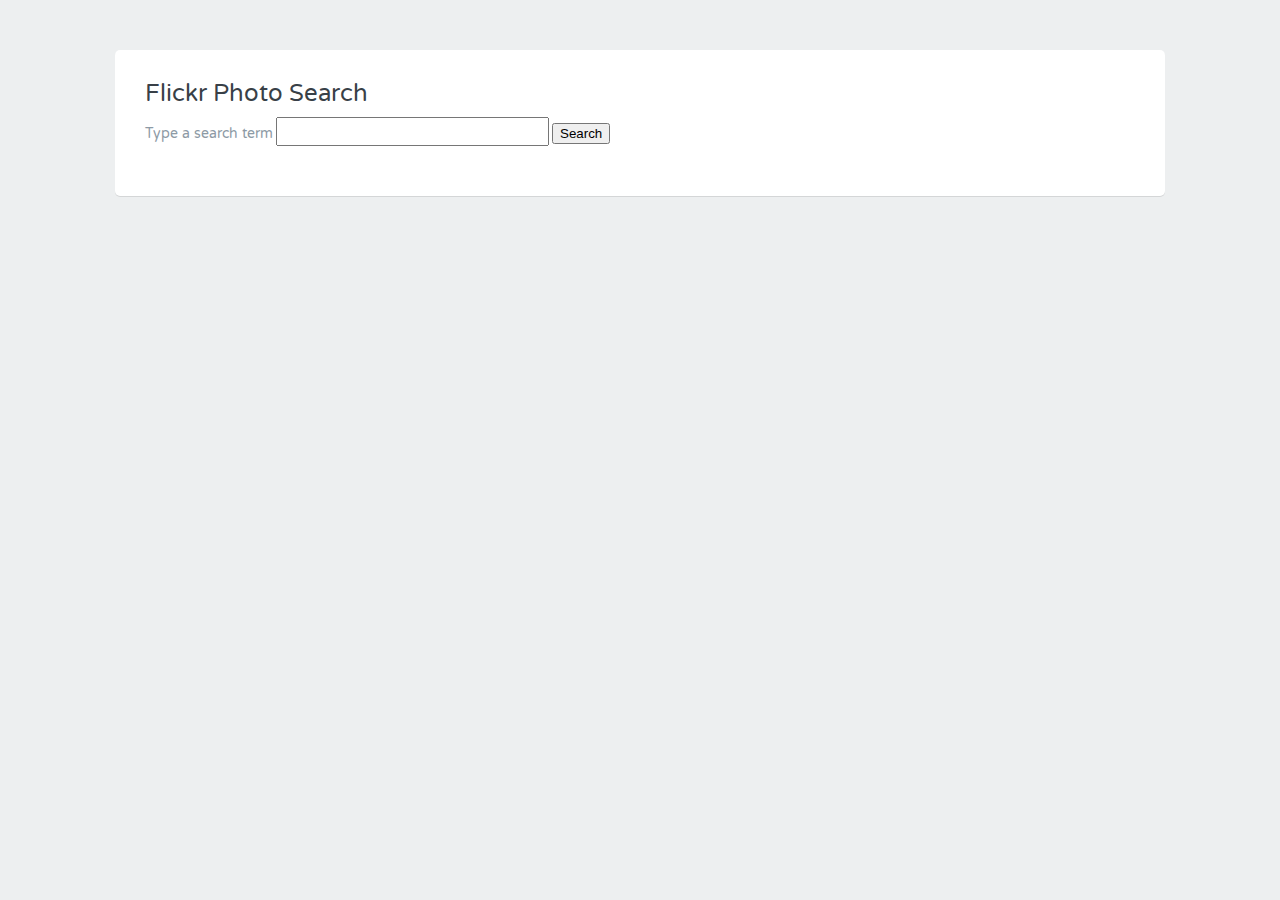
<file: 10. flickr/index.html>
<!DOCTYPE html>
<html>
<head>
  <meta charset="utf-8">
  <title>AJAX Flickr Photo Search</title>
  <link href='http://fonts.googleapis.com/css?family=Varela+Round' rel='stylesheet' type='text/css'>
  <link rel="stylesheet" href="css/main.css">
  <script src="http://code.jquery.com/jquery-1.11.0.min.js"></script>
  <script src="js/app.js"></script>
</head>
<body>
  <div class="grid-container centered">
    <div class="grid-100">
      <div class="contained">
        <div class="grid-100">
          <div class="heading">
            <h1>Flickr Photo Search</h1>
            <form>
              <label for="search">Type a search term</label>
              <input type="search" name="search" id="search">
              <input type="submit" value="Search" id="submit">
            </form>
            
          </div>
        </div>

        <ul id="photos">

        </ul>
      </div>
    </div>
  </div>
</body>
</html>
</file>
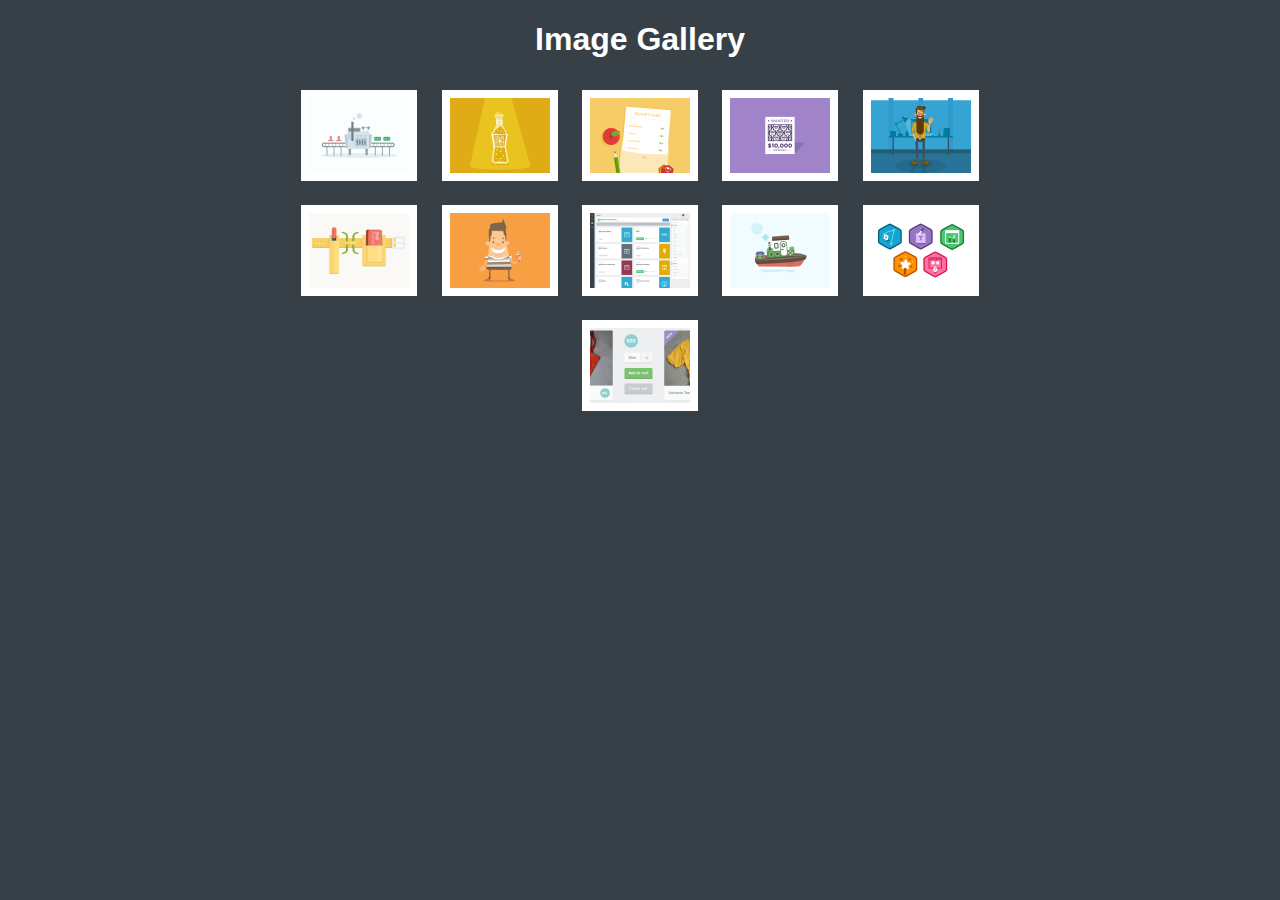
<file: 8. lightbox/index.html>
<!DOCTYPE html>
<html>
<head>
	<link rel="stylesheet" href="css/style.css" type="text/css" media="screen" title="no title" charset="utf-8">
	<title>Image Gallery</title>
</head>
<body>
	<h1>Image Gallery</h1>
	<ul id="imageGallery">
		<li><a href="images/refferal_machine.png"><img src="images/refferal_machine.png" width="100" alt="Refferal Machine By Matthew Spiel"></a></li>
		<li><a href="images/space-juice.png"><img src="images/space-juice.png" width="100" alt="Space Juice by Mat Helme"></a></li>
		<li><a href="images/education.png"><img src="images/education.png" width="100" alt="Education by Chris Michel"></a></li>
		<li><a href="images/copy_mcrepeatsalot.png"><img src="images/copy_mcrepeatsalot.png" width="100" alt="Wanted: Copy McRepeatsalot by Chris Michel"></a></li>
		<li><a href="images/sebastian.png"><img src="images/sebastian.png" width="100" alt="Sebastian by Mat Helme"></a></li>
		<li><a href="images/skill-polish.png"><img src="images/skill-polish.png" width="100" alt="Skill Polish by Chris Michel"></a></li>
		<li><a href="images/chuck.png"><img src="images/chuck.png" width="100" alt="Chuck by Mat Helme"></a></li>
		<li><a href="images/library.png"><img src="images/library.png" width="100" alt="Library by Tyson Rosage"></a></li>
		<li><a href="images/boat.png"><img src="images/boat.png" width="100" alt="Boat by Griffin Moore"></a></li>
		<li><a href="images/illustrator_foundations.png"><img src="images/illustrator_foundations.png" width="100" alt="Illustrator Foundations by Matthew Spiel"></a></li>
		<li><a href="images/treehouse_shop.jpg"><img src="images/treehouse_shop.jpg" width="100" alt="Treehouse Shop by Eric Smith"></a></li>
	</ul>
	<script src="http://code.jquery.com/jquery-1.11.0.min.js" type="text/javascript" charset="utf-8"></script>
	<script src="js/app.js" type="text/javascript" charset="utf-8"></script>
</body>
</html>
</file>
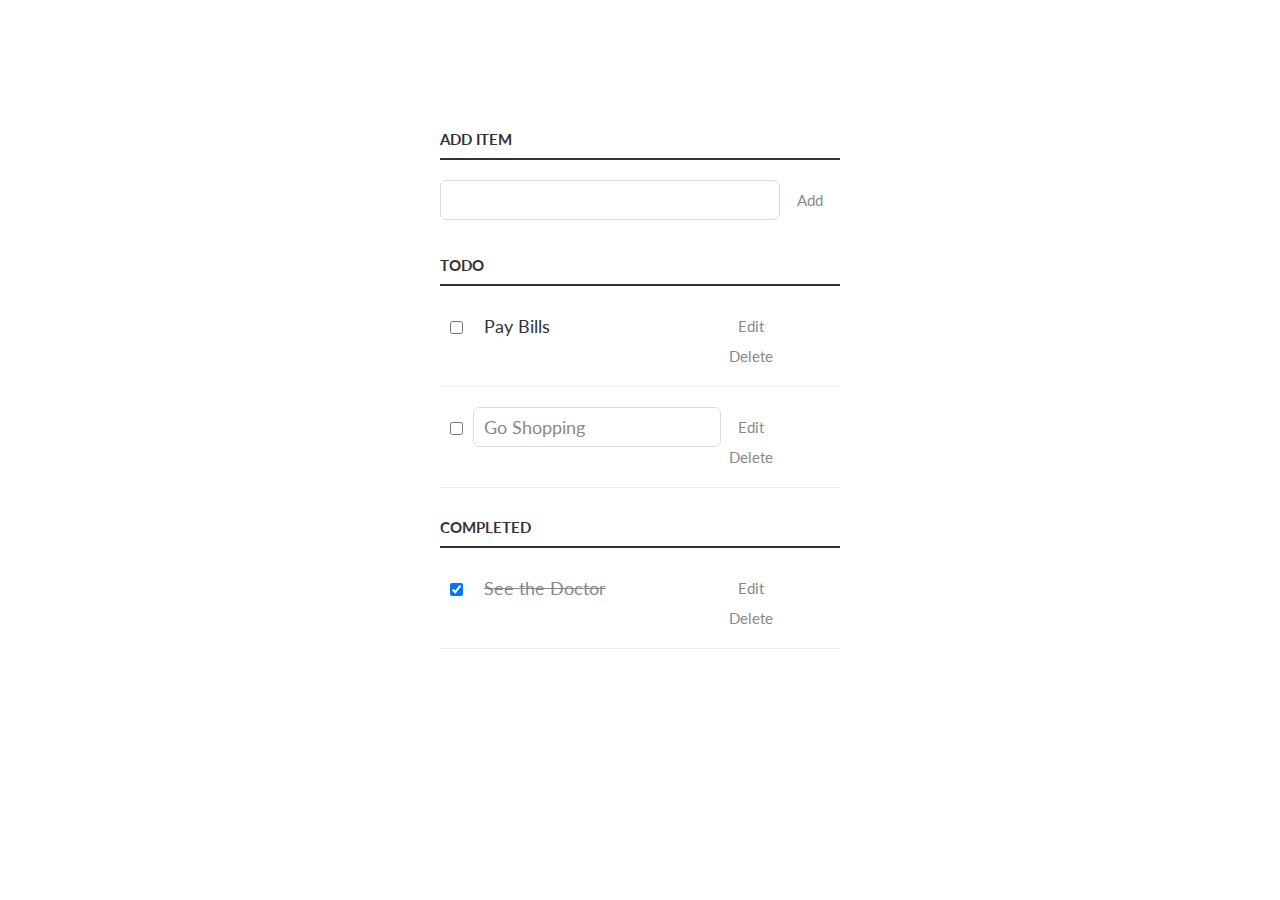
<file: 9. to do list/index.html>
<!DOCTYPE html>
<html>
  <head>
    <title>Todo App</title>
    <link href='http://fonts.googleapis.com/css?family=Lato:300,400,700' rel='stylesheet' type='text/css'>
    <link rel="stylesheet" href="css/style.css" type="text/css" media="screen" charset="utf-8">    
  </head>
  <body>
    <div class="container">
      <p>
        <label for="new-task">Add Item</label><input id="new-task" type="text"><button>Add</button>
      </p>
      
      <h3>Todo</h3>
      <ul id="incomplete-tasks">
        <li><input type="checkbox"><label>Pay Bills</label><input type="text"><button class="edit">Edit</button><button class="delete">Delete</button></li>
        <li class="editMode">
            <input type="checkbox"><label>Go Shopping</label><input type="text" value="Go Shopping">
            <button class="edit">Edit</button><button class="delete">Delete</button>
        </li>
        
      </ul>
      
      <h3>Completed</h3>
      <ul id="completed-tasks">
        <li><input type="checkbox" checked><label>See the Doctor</label><input type="text"><button class="edit">Edit</button><button class="delete">Delete</button></li>
      </ul>
    </div>

    <script type="text/javascript" src="js/app.js"></script>

  </body>
</html>
</file>
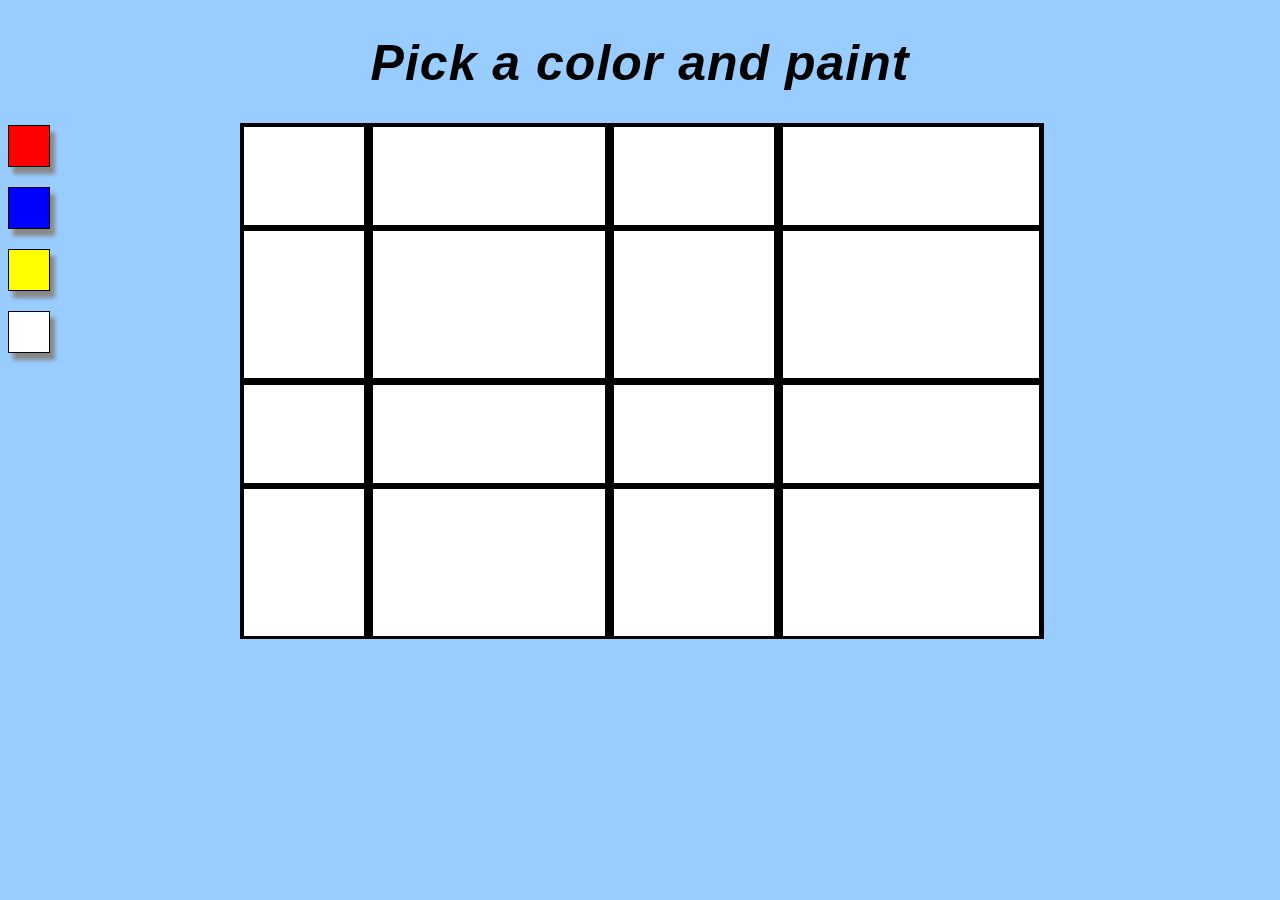
<file: 2.painter/4paint.html>
<!DOCTYPE html>
<html lang="en">
  <head>
      <meta http-equiv="Cache-control" content="no-cache" charset = "utf-8"/>  <!--stavumo / jakwo ce XHTML -->
          <title> a painter | Vasyl Gutnyk </title>
		     <link href="css/4paint.css" rel="stylesheet" type="text/css" />
				  <script type="text/javascript" src="JS/jquery.js"> </script>
				  <script type="text/javascript" src="JS/4paint.js"> </script>
				  <!-- <script type="text/javascript" src="JS/analytics.js"> </script>  -->
   <!--[if IE]>
    <script src="http://html5shiv.googlecode.com/svn/trunk/html5.js"></script>
    <![endif]--> 
</head>
<body>
<div id="mainDiv">
<h1 id = "golh1"> Pick a color and paint  </h1>
<div id="vyb_kol">
<div id="d1"> </div>
<div id="d2"> </div>
<div id="d3"> </div>
<div id="d4"> </div>
 </div>
  <div id="tlo">
    <div id="riadok1">   
       <div id="kyb1"> </div>
       <div id="kyb2"> </div>
       <div id="kyb3"> </div>
       <div id="kyb4"> </div>
	</div>
    <div id="riadok2">   
       <div id="kyb5"> </div>
       <div id="kyb6"> </div>
       <div id="kyb7"> </div>
	   <div id="kyb8"> </div>
    </div>
    <div id="riadok3">   
       <div id="kyb9"> </div>
       <div id="kyb10"> </div>
       <div id="kyb11"> </div>
	   <div id="kyb12"> </div>
    </div>
	<div id="riadok4">   
       <div id="kyb13"> </div>
       <div id="kyb14"> </div>
       <div id="kyb15"> </div>
	   <div id="kyb16"> </div>
    </div>
   </div>
</div>
 
 </body>
</html>
</file>
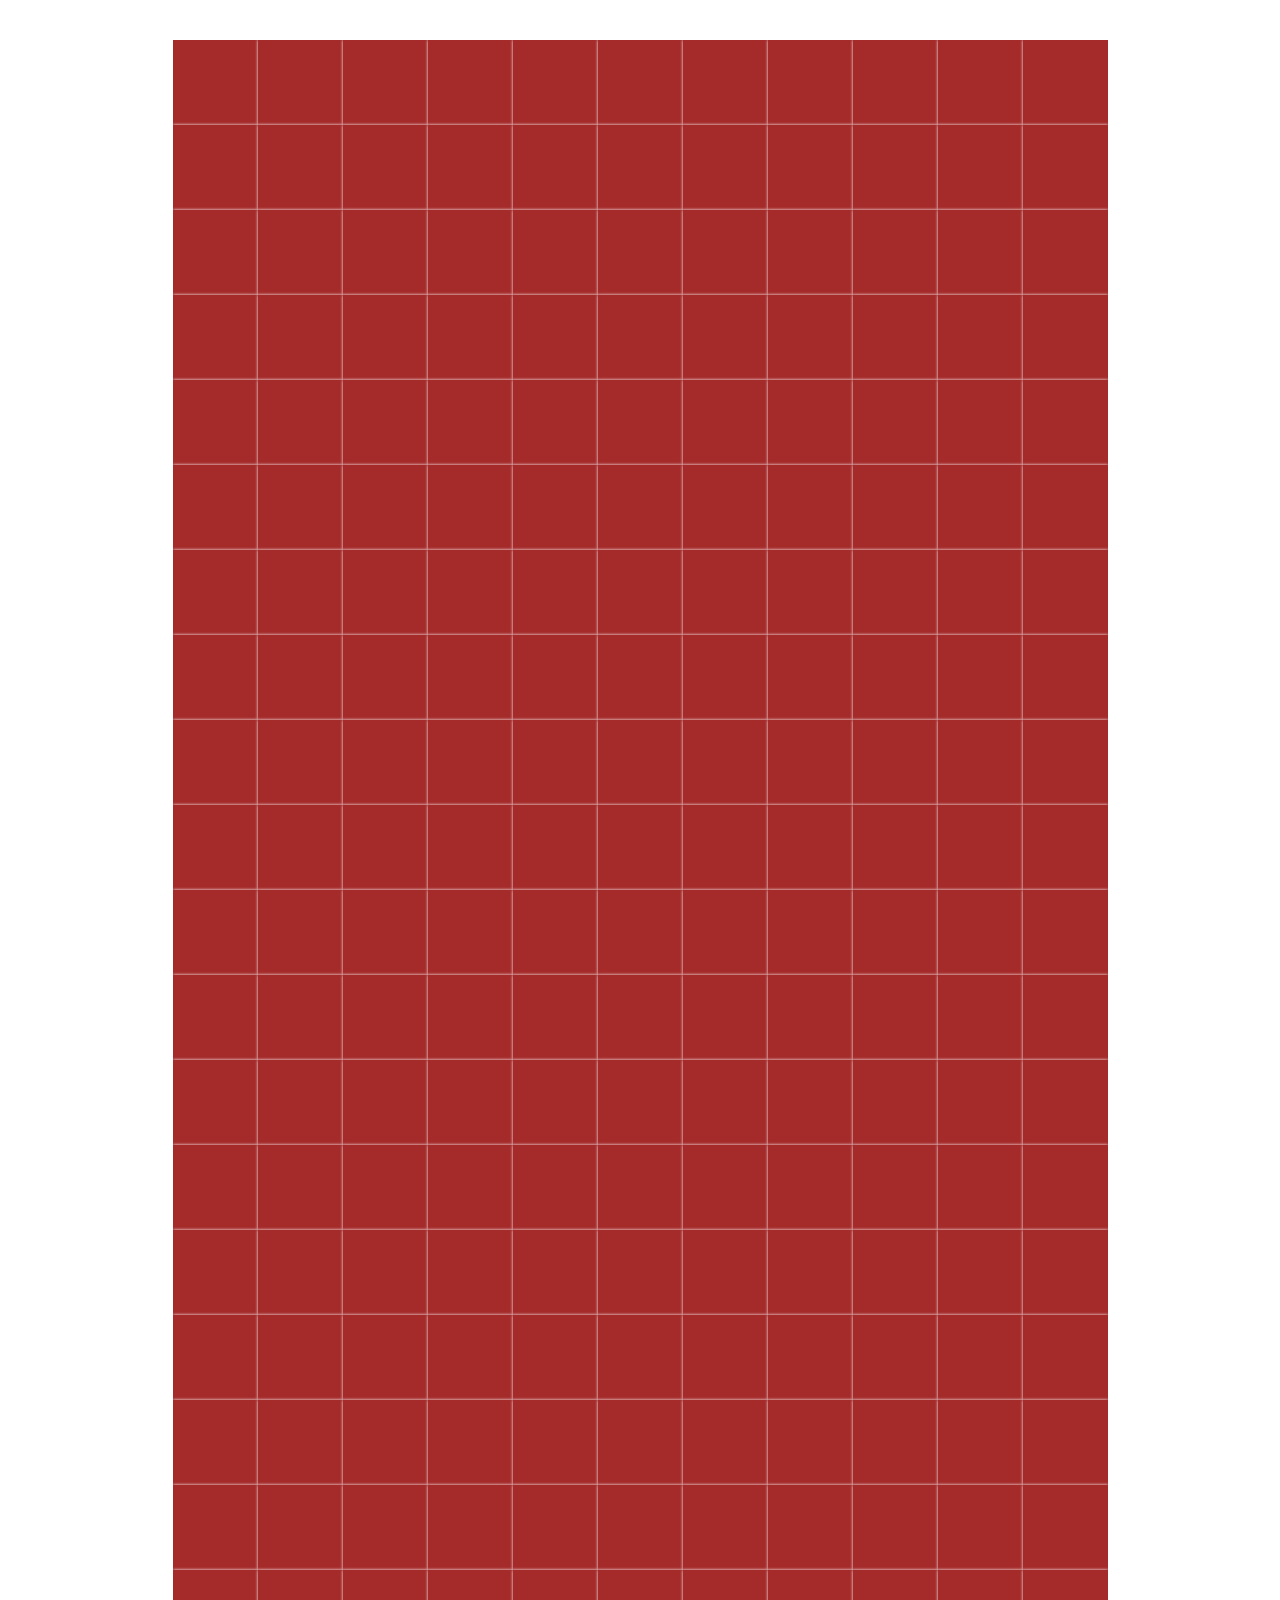
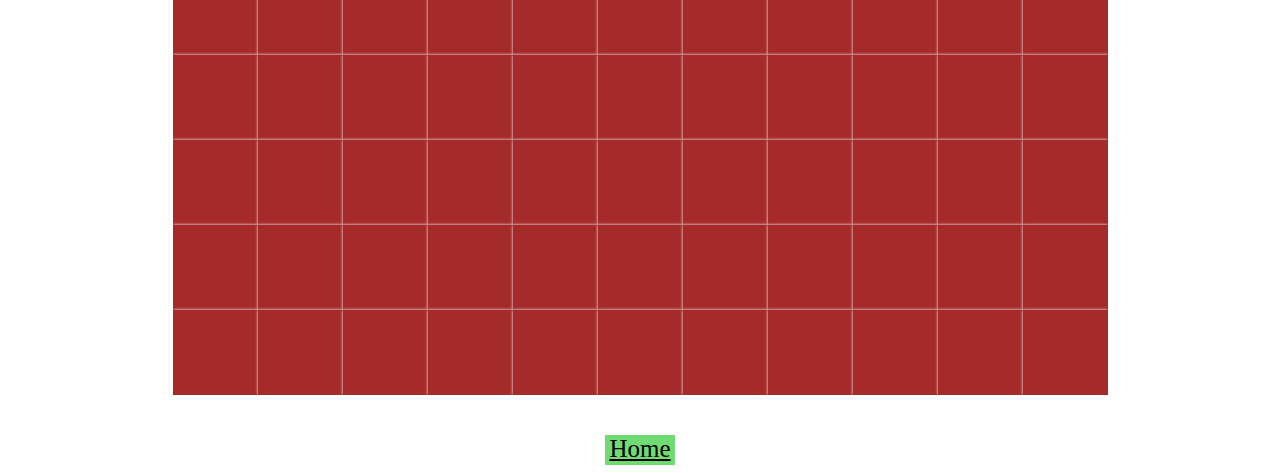
<file: 3.color boxes/7color.html>
<!DOCTYPE html>
<html lang="en">
  <head>
      <meta http-equiv="Cache-control" content="no-cache" charset = "utf-8"/>  <!--stavumo / jakwo ce XHTML -->
          <title> Color boxes | Vasyl Gutnyk </title>
		     <link href="css/7color.css" rel="stylesheet" type="text/css" />
			   <script type="text/javascript" src="JS/jquery.js"> </script>
				  <script type="text/javascript" src="JS/7color.js"> </script>
   <!--[if IE]>
    <script src="http://html5shiv.googlecode.com/svn/trunk/html5.js"></script>
    <![endif]--> 
   </head>

<body>

<div id="main">
      <div class="kyb1" id="kyb"> </div> 
 
</div>

<footer> 
<a id="foot" href="site1.html"> Home </a>  
</footer>
 </body>
</html>
</file>
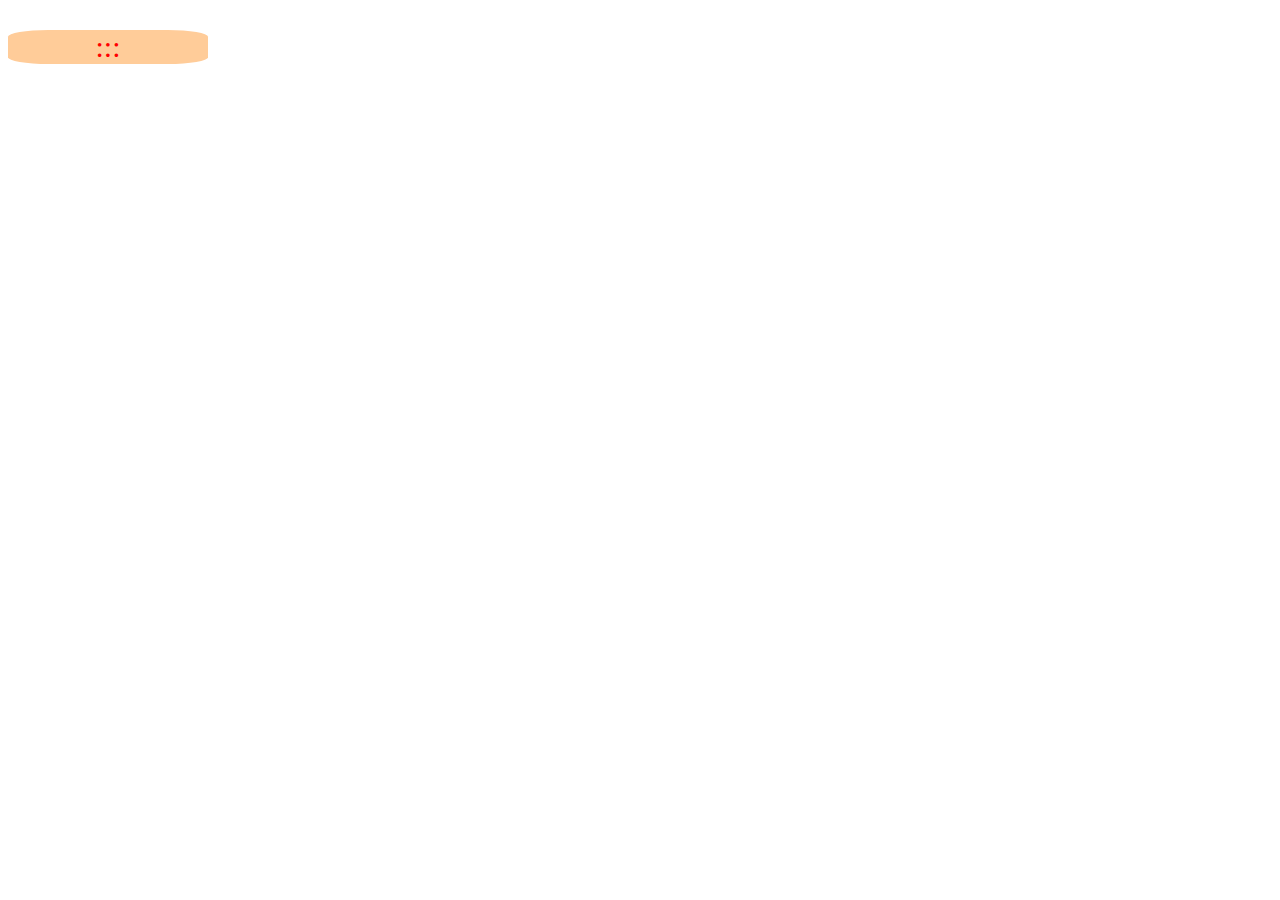
<file: 4.my digital clock/clock.html>
<!DOCTYPE html>
<html lang="en">
  <head>
    <meta http-equiv="content-type" content="text/html; charset=utf-8" />
    <title>testing scripts</title>
	<style type="text/css">
		p {
			color: red;
			font-size: 30px;
			width: 200px;
			background-color: #FFCC99;
			text-align: center;
			border-radius: 20%;
		}
		
	</style>
  </head>
  <body onload="onTime()">
	<p><span id="hour">:</span><span id="min">:</span><span id="sec">:</span></p>
	<script>
	   
	</script>
	<script src="scripts/clockScript.js"> </script>
 </body>
</html>
</file>
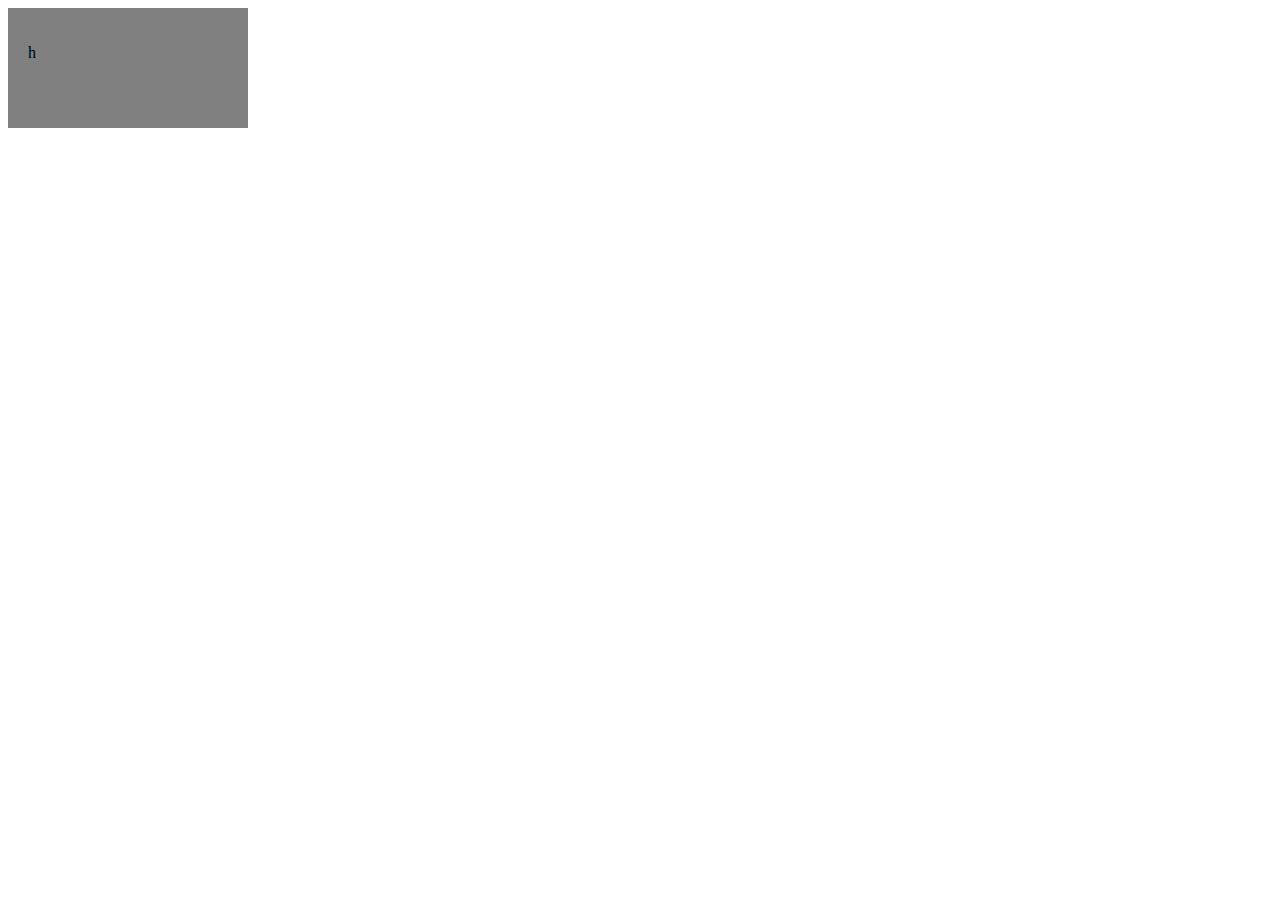
<file: 5.text box writer/text box writer.html>
<!DOCTYPE html>
<html lang="en">
  <head>
    <meta http-equiv="content-type" content="text/html; charset=utf-8" />
    <title>testing scripts</title>
	<style type="text/css">
		div {
			width: 200px;
			height: 80px;
			background: gray;
			padding: 20px;
		}
	</style>
	<script> 
		
	</script>
  </head>
  <body onload="goText()">
	
	<div>
	  <p id="our_text"></p>
	</div>
 
	<script>
		function goText() {
			var x = setInterval(writeLetter,500);
		}
		var text1 = 'hello my friends:)';
		var content = '';
		var k = 0;	
		
		function writeLetter() {
			var ourText = document.getElementById('our_text');
			content+=text1[k];
			ourText.innerHTML=content;
			k = k + 1;
			if(k==text1.length) {
			k=0; content='';
			}
		}	
	</script>
 </body>
</html>
</file>
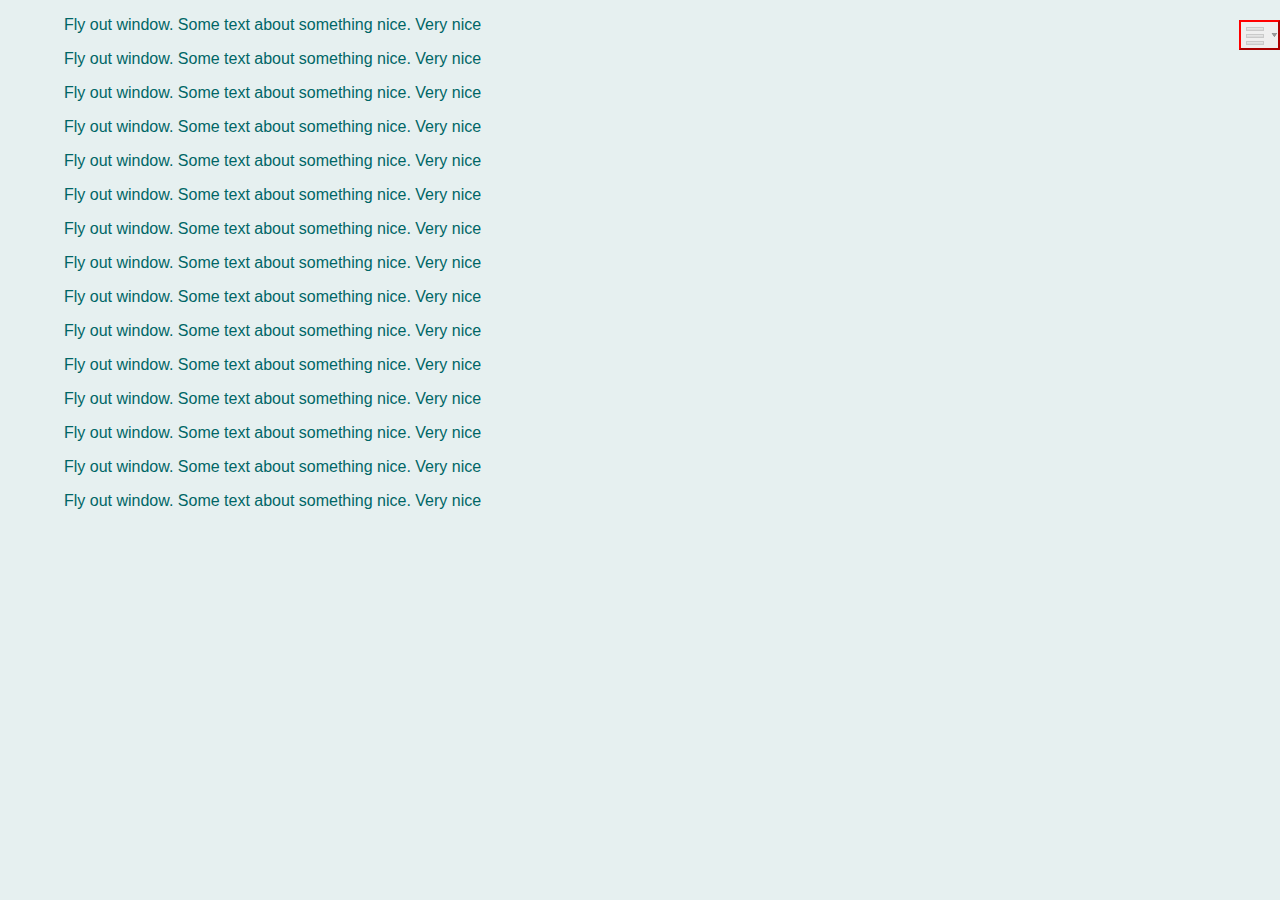
<file: 6.fly out window/fly out window.html>
<!DOCTYPE html>
<html lang="en">
  <head>
    <meta http-equiv="content-type" content="text/html; charset=utf-8" />
    <title>testing scripts</title>
	<style type="text/css">
	body {
 		font-family: "Helvetica", "Arial", serif;
		color: #006666;
		background-color: #E6F0F0;
		margin: 1em 5%;
	}
	
	#asideWindow {
		width: 10px;
		background-color: red;
		padding: 100px;
		padding-right: 0px;
		display: none;
		position: fixed;
		right:0px; 
		top: 50px;
		opacity: 0.5;
		border-top-left-radius: 15%;
		border-bottom-left-radius: 15%;
	}
	
	button {
		padding: 1px;
		position: fixed;
		top: 20px;
		right: 0px;
		display: block;
		border-color: red;
	}
	
	.asideicon_button {
		display: inline-block;
		vertical-align: middle;
		width: 20px;
		height: 20px;
	}
	/*if we want to add another image when we hover we can write ".asideicon_button:hover something"*/
	.asideicon_button.first_icon { 
		background: url(images/sprite.png) no-repeat -129px -96px;
		width: 24px;
		height: 24px;
	}
	
	button:hover {
		background-color: white;
		transition: background 0.3s linear 0s;
	}
	
	.asideicon_button.second_icon {
		background: url(images/sprite.png) no-repeat -376px -180px;
		width: 7px;
		height: 20px;
	}
	</style>
  </head>
  <body>
    <div id="asideWindow" > 
	</div>
	<p>Fly out window. Some text about something nice. Very nice</p>
	<p>Fly out window. Some text about something nice. Very nice</p>
	<p>Fly out window. Some text about something nice. Very nice</p>
	<p>Fly out window. Some text about something nice. Very nice</p>
	<p>Fly out window. Some text about something nice. Very nice</p>
	<p>Fly out window. Some text about something nice. Very nice</p>
	<p>Fly out window. Some text about something nice. Very nice</p>
	<p>Fly out window. Some text about something nice. Very nice</p>
	<p>Fly out window. Some text about something nice. Very nice</p>
	<p>Fly out window. Some text about something nice. Very nice</p>
	<p>Fly out window. Some text about something nice. Very nice</p>
	<p>Fly out window. Some text about something nice. Very nice</p>
	<p>Fly out window. Some text about something nice. Very nice</p>
	<p>Fly out window. Some text about something nice. Very nice</p>
	<p>Fly out window. Some text about something nice. Very nice</p>
	
	<button onclick="showElement()">
		<span class="asideicon_button first_icon"> </span>
		<span class="asideicon_button second_icon"> </span>
	</button>
	<script> 
		var x=0;
		function showElement() {
			if(x==0)
			{document.getElementById("asideWindow").style.display="block";
			x = 1;}
			else {document.getElementById("asideWindow").style.display="none";
			x = 0;}
		}
	</script>
		
	<script type="text/JavaScript" src="scripts/showPic.js"> </script>
 
 </body>
</html>
</file>
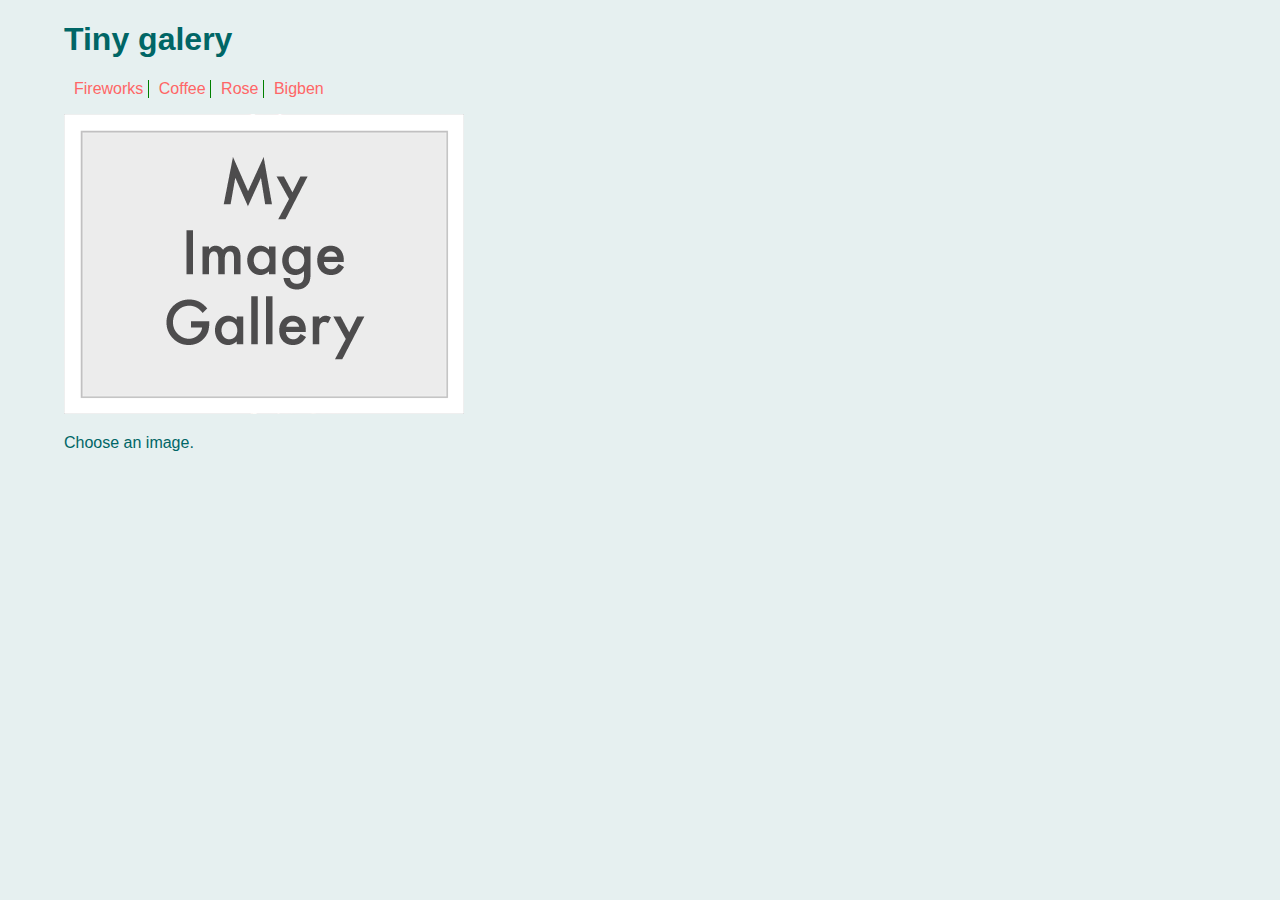
<file: 7.java script image galery/image galery.html>
<!DOCTYPE html>
<html lang="en">
  <head>
    <meta http-equiv="content-type" content="text/html; charset=utf-8" />
    <title>testing scripts</title>
	<style type="text/css">
	body {
 		font-family: "Helvetica", "Arial", serif;
		color: #006666;
		background-color: #E6F0F0;
		margin: 1em 5%;
	}
	
	ul {
		padding: 0;
	}
	
	ul li {
		list-style: none;
		display: inline-block;
		border-left: 1px solid green;
		padding-left: 10px;
	}
	
	ul li:first-child {
		border: none;
	}

	a {
		color: #FF6666;
		text-decoration: none;
	}
	
	a:hover {
		text-decoration: underline;
	}

	</style>
  </head>
  <body>
	<h1>Tiny galery</h1>
    
	<ul>
		<li><a href="images/fireworks.jpg" onclick="showPic(this); return false;" title="beautiful fireworks">Fireworks</a></li> <!--we set return true. to deny default link behavior -->
		<li><a href="images/coffee.jpg" onclick="showPic(this); return false;" title="beautiful coffee">Coffee</a></li>
		<li><a href="images/rose.jpg" onclick="showPic(this); return false;" title="beautiful rose">Rose</a></li>	
		<li><a href="images/bigben.jpg" onclick="showPic(this); return false;" title="beautiful bigben">Bigben</a></li>
	</ul>
	
	<img id="placeholder" src="images/placeholder.gif" alt="my image gallery" /> 
	
	<p id="description">Choose an image.</p> 
	
	<script> 
		
	</script>
	<script type="text/JavaScript" src="scripts/showPic.js"> </script>
 
 </body>
</html>
</file>
<file: 10. flickr/css/main.css>
@charset "UTF-8";
.clear {
  clear: both;
  display: block;
  overflow: hidden;
  visibility: hidden;
  width: 0;
  height: 0;
}

.grid-container:before, .clearfix:before,
.grid-container:after,
.clearfix:after {
  content: ".";
  display: block;
  overflow: hidden;
  visibility: hidden;
  font-size: 0;
  line-height: 0;
  width: 0;
  height: 0;
}

.grid-container:after, .clearfix:after {
  clear: both;
}


.grid-container {
  max-width: 1080px;
  position: relative;
}

.grid-5, .mobile-grid-5, .grid-10, .mobile-grid-10, .grid-15, .mobile-grid-15, .grid-20, .mobile-grid-20, .grid-25, .mobile-grid-25, .grid-30, .mobile-grid-30, .grid-35, .mobile-grid-35, .grid-40, .mobile-grid-40, .grid-45, .mobile-grid-45, .grid-50, .mobile-grid-50, .grid-55, .mobile-grid-55, .grid-60, .mobile-grid-60, .grid-65, .mobile-grid-65, .grid-70, .mobile-grid-70, .grid-75, .mobile-grid-75, .grid-80, .mobile-grid-80, .grid-85, .mobile-grid-85, .grid-90, .mobile-grid-90, .grid-95, .mobile-grid-95, .grid-100, .mobile-grid-100, .grid-33, .mobile-grid-33, .grid-66, .mobile-grid-66 {
  -webkit-box-sizing: border-box;
  -moz-box-sizing: border-box;
  box-sizing: border-box;
  padding-left: 15px;
  padding-right: 15px;
}


.grid-parent {
  padding-left: 0;
  padding-right: 0;
}

body {
  min-width: 320px;
}

@media screen {
  .clear {
    clear: both;
    display: block;
    overflow: hidden;
    visibility: hidden;
    width: 0;
    height: 0;
  }

  .grid-container:before, .clearfix:before,
  .grid-container:after,
  .clearfix:after {
    content: ".";
    display: block;
    overflow: hidden;
    visibility: hidden;
    font-size: 0;
    line-height: 0;
    width: 0;
    height: 0;
  }

  .grid-container:after, .clearfix:after {
    clear: both;
  }


  .grid-container {
    max-width: 1080px;
    position: relative;
  }

  .grid-5, .mobile-grid-5, .grid-10, .mobile-grid-10, .grid-15, .mobile-grid-15, .grid-20, .mobile-grid-20, .grid-25, .mobile-grid-25, .grid-30, .mobile-grid-30, .grid-35, .mobile-grid-35, .grid-40, .mobile-grid-40, .grid-45, .mobile-grid-45, .grid-50, .mobile-grid-50, .grid-55, .mobile-grid-55, .grid-60, .mobile-grid-60, .grid-65, .mobile-grid-65, .grid-70, .mobile-grid-70, .grid-75, .mobile-grid-75, .grid-80, .mobile-grid-80, .grid-85, .mobile-grid-85, .grid-90, .mobile-grid-90, .grid-95, .mobile-grid-95, .grid-100, .mobile-grid-100, .grid-33, .mobile-grid-33, .grid-66, .mobile-grid-66, .tablet-grid-5, .tablet-grid-10, .tablet-grid-15, .tablet-grid-20, .tablet-grid-25, .tablet-grid-30, .tablet-grid-35, .tablet-grid-40, .tablet-grid-45, .tablet-grid-50, .tablet-grid-55, .tablet-grid-60, .tablet-grid-65, .tablet-grid-70, .tablet-grid-75, .tablet-grid-80, .tablet-grid-85, .tablet-grid-90, .tablet-grid-95, .tablet-grid-100, .tablet-grid-33, .tablet-grid-66 {
    -webkit-box-sizing: border-box;
    -moz-box-sizing: border-box;
    box-sizing: border-box;
    padding-left: 15px;
    padding-right: 15px;
  }
  .grid-parent {
    padding-left: 0;
    padding-right: 0;
  }

  body {
    min-width: 320px;
  }
}
@media screen and (min-width: 1080px) {
  .clear {
    clear: both;
    display: block;
    overflow: hidden;
    visibility: hidden;
    width: 0;
    height: 0;
  }

  .grid-container:before, .grid-100:before, .clearfix:before,
  .grid-container:after,
  .grid-100:after,
  .clearfix:after {
    content: ".";
    display: block;
    overflow: hidden;
    visibility: hidden;
    font-size: 0;
    line-height: 0;
    width: 0;
    height: 0;
  }

  .grid-container:after, .grid-100:after, .clearfix:after {
    clear: both;
  }


  .grid-container {
    max-width: 1080px;
    position: relative;
  }

  .grid-5, .mobile-grid-5, .grid-10, .mobile-grid-10, .grid-15, .mobile-grid-15, .grid-20, .mobile-grid-20, .grid-25, .mobile-grid-25, .grid-30, .mobile-grid-30, .grid-35, .mobile-grid-35, .grid-40, .mobile-grid-40, .grid-45, .mobile-grid-45, .grid-50, .mobile-grid-50, .grid-55, .mobile-grid-55, .grid-60, .mobile-grid-60, .grid-65, .mobile-grid-65, .grid-70, .mobile-grid-70, .grid-75, .mobile-grid-75, .grid-80, .mobile-grid-80, .grid-85, .mobile-grid-85, .grid-90, .mobile-grid-90, .grid-95, .mobile-grid-95, .grid-100, .mobile-grid-100, .grid-33, .mobile-grid-33, .grid-66, .mobile-grid-66 {
    -webkit-box-sizing: border-box;
    -moz-box-sizing: border-box;
    box-sizing: border-box;
    padding-left: 15px;
    padding-right: 15px;
  }


  .grid-parent {
    padding-left: 0;
    padding-right: 0;
  }

  .push-5,
  .pull-5, .push-10,
  .pull-10, .push-15,
  .pull-15, .push-20,
  .pull-20, .push-25,
  .pull-25, .push-30,
  .pull-30, .push-35,
  .pull-35, .push-40,
  .pull-40, .push-45,
  .pull-45, .push-50,
  .pull-50, .push-55,
  .pull-55, .push-60,
  .pull-60, .push-65,
  .pull-65, .push-70,
  .pull-70, .push-75,
  .pull-75, .push-80,
  .pull-80, .push-85,
  .pull-85, .push-90,
  .pull-90, .push-95,
  .pull-95, .push-33,
  .pull-33, .push-66,
  .pull-66 {
    position: relative;
  }

  .hide-on-desktop {
    display: none !important;
  }

  .grid-5 {
    float: left;
    width: 5%;
  }

  .prefix-5 {
    margin-left: 5%;
  }

  .suffix-5 {
    margin-right: 5%;
  }

  .push-5 {
    left: 5%;
  }

  .pull-5 {
    left: -5%;
  }

  .grid-10 {
    float: left;
    width: 10%;
  }

  .prefix-10 {
    margin-left: 10%;
  }

  .suffix-10 {
    margin-right: 10%;
  }

  .push-10 {
    left: 10%;
  }

  .pull-10 {
    left: -10%;
  }

  .grid-15 {
    float: left;
    width: 15%;
  }

  .prefix-15 {
    margin-left: 15%;
  }

  .suffix-15 {
    margin-right: 15%;
  }

  .push-15 {
    left: 15%;
  }

  .pull-15 {
    left: -15%;
  }

  .grid-20 {
    float: left;
    width: 20%;
  }

  .prefix-20 {
    margin-left: 20%;
  }

  .suffix-20 {
    margin-right: 20%;
  }

  .push-20 {
    left: 20%;
  }

  .pull-20 {
    left: -20%;
  }

  .grid-25 {
    float: left;
    width: 25%;
  }

  .prefix-25 {
    margin-left: 25%;
  }

  .suffix-25 {
    margin-right: 25%;
  }

  .push-25 {
    left: 25%;
  }

  .pull-25 {
    left: -25%;
  }

  .grid-30 {
    float: left;
    width: 30%;
  }

  .prefix-30 {
    margin-left: 30%;
  }

  .suffix-30 {
    margin-right: 30%;
  }

  .push-30 {
    left: 30%;
  }

  .pull-30 {
    left: -30%;
  }

  .grid-35 {
    float: left;
    width: 35%;
  }

  .prefix-35 {
    margin-left: 35%;
  }

  .suffix-35 {
    margin-right: 35%;
  }

  .push-35 {
    left: 35%;
  }

  .pull-35 {
    left: -35%;
  }

  .grid-40 {
    float: left;
    width: 40%;
  }

  .prefix-40 {
    margin-left: 40%;
  }

  .suffix-40 {
    margin-right: 40%;
  }

  .push-40 {
    left: 40%;
  }

  .pull-40 {
    left: -40%;
  }

  .grid-45 {
    float: left;
    width: 45%;
  }

  .prefix-45 {
    margin-left: 45%;
  }

  .suffix-45 {
    margin-right: 45%;
  }

  .push-45 {
    left: 45%;
  }

  .pull-45 {
    left: -45%;
  }

  .grid-50 {
    float: left;
    width: 50%;
  }

  .prefix-50 {
    margin-left: 50%;
  }

  .suffix-50 {
    margin-right: 50%;
  }

  .push-50 {
    left: 50%;
  }

  .pull-50 {
    left: -50%;
  }

  .grid-55 {
    float: left;
    width: 55%;
  }

  .prefix-55 {
    margin-left: 55%;
  }

  .suffix-55 {
    margin-right: 55%;
  }

  .push-55 {
    left: 55%;
  }

  .pull-55 {
    left: -55%;
  }

  .grid-60 {
    float: left;
    width: 60%;
  }

  .prefix-60 {
    margin-left: 60%;
  }

  .suffix-60 {
    margin-right: 60%;
  }

  .push-60 {
    left: 60%;
  }

  .pull-60 {
    left: -60%;
  }

  .grid-65 {
    float: left;
    width: 65%;
  }

  .prefix-65 {
    margin-left: 65%;
  }

  .suffix-65 {
    margin-right: 65%;
  }

  .push-65 {
    left: 65%;
  }

  .pull-65 {
    left: -65%;
  }

  .grid-70 {
    float: left;
    width: 70%;
  }

  .prefix-70 {
    margin-left: 70%;
  }

  .suffix-70 {
    margin-right: 70%;
  }

  .push-70 {
    left: 70%;
  }

  .pull-70 {
    left: -70%;
  }

  .grid-75 {
    float: left;
    width: 75%;
  }

  .prefix-75 {
    margin-left: 75%;
  }

  .suffix-75 {
    margin-right: 75%;
  }

  .push-75 {
    left: 75%;
  }

  .pull-75 {
    left: -75%;
  }

  .grid-80 {
    float: left;
    width: 80%;
  }

  .prefix-80 {
    margin-left: 80%;
  }

  .suffix-80 {
    margin-right: 80%;
  }

  .push-80 {
    left: 80%;
  }

  .pull-80 {
    left: -80%;
  }

  .grid-85 {
    float: left;
    width: 85%;
  }

  .prefix-85 {
    margin-left: 85%;
  }

  .suffix-85 {
    margin-right: 85%;
  }

  .push-85 {
    left: 85%;
  }

  .pull-85 {
    left: -85%;
  }

  .grid-90 {
    float: left;
    width: 90%;
  }

  .prefix-90 {
    margin-left: 90%;
  }

  .suffix-90 {
    margin-right: 90%;
  }

  .push-90 {
    left: 90%;
  }

  .pull-90 {
    left: -90%;
  }

  .grid-95 {
    float: left;
    width: 95%;
  }

  .prefix-95 {
    margin-left: 95%;
  }

  .suffix-95 {
    margin-right: 95%;
  }

  .push-95 {
    left: 95%;
  }

  .pull-95 {
    left: -95%;
  }

  .grid-33 {
    float: left;
    width: 33.33333%;
  }

  .prefix-33 {
    margin-left: 33.33333%;
  }

  .suffix-33 {
    margin-right: 33.33333%;
  }

  .push-33 {
    left: 33.33333%;
  }

  .pull-33 {
    left: -33.33333%;
  }

  .grid-66 {
    float: left;
    width: 66.66667%;
  }

  .prefix-66 {
    margin-left: 66.66667%;
  }

  .suffix-66 {
    margin-right: 66.66667%;
  }

  .push-66 {
    left: 66.66667%;
  }

  .pull-66 {
    left: -66.66667%;
  }

  .grid-100 {
    clear: both;
    width: 100%;
  }
}
@media screen and (max-width: 400px) {
  @-ms-viewport {
    width: 320px;
}
}
@media screen and (max-width: 680px) {
  .clear {
    clear: both;
    display: block;
    overflow: hidden;
    visibility: hidden;
    width: 0;
    height: 0;
  }

  .grid-container:before, .mobile-grid-100:before, .clearfix:before,
  .grid-container:after,
  .mobile-grid-100:after,
  .clearfix:after {
    content: ".";
    display: block;
    overflow: hidden;
    visibility: hidden;
    font-size: 0;
    line-height: 0;
    width: 0;
    height: 0;
  }

  .grid-container:after, .mobile-grid-100:after, .clearfix:after {
    clear: both;
  }


  .grid-container {
    max-width: 1080px;
    position: relative;
  }

  .grid-5, .mobile-grid-5, .grid-10, .mobile-grid-10, .grid-15, .mobile-grid-15, .grid-20, .mobile-grid-20, .grid-25, .mobile-grid-25, .grid-30, .mobile-grid-30, .grid-35, .mobile-grid-35, .grid-40, .mobile-grid-40, .grid-45, .mobile-grid-45, .grid-50, .mobile-grid-50, .grid-55, .mobile-grid-55, .grid-60, .mobile-grid-60, .grid-65, .mobile-grid-65, .grid-70, .mobile-grid-70, .grid-75, .mobile-grid-75, .grid-80, .mobile-grid-80, .grid-85, .mobile-grid-85, .grid-90, .mobile-grid-90, .grid-95, .mobile-grid-95, .grid-100, .mobile-grid-100, .grid-33, .mobile-grid-33, .grid-66, .mobile-grid-66 {
    -webkit-box-sizing: border-box;
    -moz-box-sizing: border-box;
    box-sizing: border-box;
    padding-left: 15px;
    padding-right: 15px;

  }
 

  .grid-parent {
    padding-left: 0;
    padding-right: 0;
  }

  .mobile-push-5,
  .mobile-pull-5, .mobile-push-10,
  .mobile-pull-10, .mobile-push-15,
  .mobile-pull-15, .mobile-push-20,
  .mobile-pull-20, .mobile-push-25,
  .mobile-pull-25, .mobile-push-30,
  .mobile-pull-30, .mobile-push-35,
  .mobile-pull-35, .mobile-push-40,
  .mobile-pull-40, .mobile-push-45,
  .mobile-pull-45, .mobile-push-50,
  .mobile-pull-50, .mobile-push-55,
  .mobile-pull-55, .mobile-push-60,
  .mobile-pull-60, .mobile-push-65,
  .mobile-pull-65, .mobile-push-70,
  .mobile-pull-70, .mobile-push-75,
  .mobile-pull-75, .mobile-push-80,
  .mobile-pull-80, .mobile-push-85,
  .mobile-pull-85, .mobile-push-90,
  .mobile-pull-90, .mobile-push-95,
  .mobile-pull-95, .mobile-push-33,
  .mobile-pull-33, .mobile-push-66,
  .mobile-pull-66 {
    position: relative;
  }

  .hide-on-mobile {
    display: none !important;
  }

  .mobile-grid-5 {
    float: left;
    width: 5%;
  }

  .mobile-prefix-5 {
    margin-left: 5%;
  }

  .mobile-suffix-5 {
    margin-right: 5%;
  }

  .mobile-push-5 {
    left: 5%;
  }

  .mobile-pull-5 {
    left: -5%;
  }

  .mobile-grid-10 {
    float: left;
    width: 10%;
  }

  .mobile-prefix-10 {
    margin-left: 10%;
  }

  .mobile-suffix-10 {
    margin-right: 10%;
  }

  .mobile-push-10 {
    left: 10%;
  }

  .mobile-pull-10 {
    left: -10%;
  }

  .mobile-grid-15 {
    float: left;
    width: 15%;
  }

  .mobile-prefix-15 {
    margin-left: 15%;
  }

  .mobile-suffix-15 {
    margin-right: 15%;
  }

  .mobile-push-15 {
    left: 15%;
  }

  .mobile-pull-15 {
    left: -15%;
  }

  .mobile-grid-20 {
    float: left;
    width: 20%;
  }

  .mobile-prefix-20 {
    margin-left: 20%;
  }

  .mobile-suffix-20 {
    margin-right: 20%;
  }

  .mobile-push-20 {
    left: 20%;
  }

  .mobile-pull-20 {
    left: -20%;
  }

  .mobile-grid-25 {
    float: left;
    width: 25%;
  }

  .mobile-prefix-25 {
    margin-left: 25%;
  }

  .mobile-suffix-25 {
    margin-right: 25%;
  }

  .mobile-push-25 {
    left: 25%;
  }

  .mobile-pull-25 {
    left: -25%;
  }

  .mobile-grid-30 {
    float: left;
    width: 30%;
  }

  .mobile-prefix-30 {
    margin-left: 30%;
  }

  .mobile-suffix-30 {
    margin-right: 30%;
  }

  .mobile-push-30 {
    left: 30%;
  }

  .mobile-pull-30 {
    left: -30%;
  }

  .mobile-grid-35 {
    float: left;
    width: 35%;
    
  }

  .mobile-prefix-35 {
    margin-left: 35%;
  }

  .mobile-suffix-35 {
    margin-right: 35%;
  }

  .mobile-push-35 {
    left: 35%;
  }

  .mobile-pull-35 {
    left: -35%;
  }

  .mobile-grid-40 {
    float: left;
    width: 40%;
  }

  .mobile-prefix-40 {
    margin-left: 40%;
  }

  .mobile-suffix-40 {
    margin-right: 40%;
  }

  .mobile-push-40 {
    left: 40%;
  }

  .mobile-pull-40 {
    left: -40%;
  }

  .mobile-grid-45 {
    float: left;
    width: 45%;
  }

  .mobile-prefix-45 {
    margin-left: 45%;
  }

  .mobile-suffix-45 {
    margin-right: 45%;
  }

  .mobile-push-45 {
    left: 45%;
  }

  .mobile-pull-45 {
    left: -45%;
  }

  .mobile-grid-50 {
    float: left;
    width: 50%;
  }

  .mobile-prefix-50 {
    margin-left: 50%;
  }

  .mobile-suffix-50 {
    margin-right: 50%;
  }

  .mobile-push-50 {
    left: 50%;
  }

  .mobile-pull-50 {
    left: -50%;
  }

  .mobile-grid-55 {
    float: left;
    width: 55%;
  }

  .mobile-prefix-55 {
    margin-left: 55%;
  }

  .mobile-suffix-55 {
    margin-right: 55%;
  }

  .mobile-push-55 {
    left: 55%;
  }

  .mobile-pull-55 {
    left: -55%;
  }

  .mobile-grid-60 {
    float: left;
    width: 60%;
  }

  .mobile-prefix-60 {
    margin-left: 60%;
  }

  .mobile-suffix-60 {
    margin-right: 60%;
  }

  .mobile-push-60 {
    left: 60%;
  }

  .mobile-pull-60 {
    left: -60%;
  }

  .mobile-grid-65 {
    float: left;
    width: 65%;
  }

  .mobile-prefix-65 {
    margin-left: 65%;
  }

  .mobile-suffix-65 {
    margin-right: 65%;
  }

  .mobile-push-65 {
    left: 65%;
  }

  .mobile-pull-65 {
    left: -65%;
  }

  .mobile-grid-70 {
    float: left;
    width: 70%;
  }

  .mobile-prefix-70 {
    margin-left: 70%;
  }

  .mobile-suffix-70 {
    margin-right: 70%;
  }

  .mobile-push-70 {
    left: 70%;
  }

  .mobile-pull-70 {
    left: -70%;
  }

  .mobile-grid-75 {
    float: left;
    width: 75%;
  }

  .mobile-prefix-75 {
    margin-left: 75%;
  }

  .mobile-suffix-75 {
    margin-right: 75%;
  }

  .mobile-push-75 {
    left: 75%;
  }

  .mobile-pull-75 {
    left: -75%;
  }

  .mobile-grid-80 {
    float: left;
    width: 80%;
  }

  .mobile-prefix-80 {
    margin-left: 80%;
  }

  .mobile-suffix-80 {
    margin-right: 80%;
  }

  .mobile-push-80 {
    left: 80%;
  }

  .mobile-pull-80 {
    left: -80%;
  }

  .mobile-grid-85 {
    float: left;
    width: 85%;
  }

  .mobile-prefix-85 {
    margin-left: 85%;
  }

  .mobile-suffix-85 {
    margin-right: 85%;
  }

  .mobile-push-85 {
    left: 85%;
  }

  .mobile-pull-85 {
    left: -85%;
  }

  .mobile-grid-90 {
    float: left;
    width: 90%;
  }

  .mobile-prefix-90 {
    margin-left: 90%;
  }

  .mobile-suffix-90 {
    margin-right: 90%;
  }

  .mobile-push-90 {
    left: 90%;
  }

  .mobile-pull-90 {
    left: -90%;
  }

  .mobile-grid-95 {
    float: left;
    width: 95%;
  }

  .mobile-prefix-95 {
    margin-left: 95%;
  }

  .mobile-suffix-95 {
    margin-right: 95%;
  }

  .mobile-push-95 {
    left: 95%;
  }

  .mobile-pull-95 {
    left: -95%;
  }

  .mobile-grid-33 {
    float: left;
    width: 33.33333%;
  }

  .mobile-prefix-33 {
    margin-left: 33.33333%;
  }

  .mobile-suffix-33 {
    margin-right: 33.33333%;
  }

  .mobile-push-33 {
    left: 33.33333%;
  }

  .mobile-pull-33 {
    left: -33.33333%;
  }

  .mobile-grid-66 {
    float: left;
    width: 66.66667%;
  }

  .mobile-prefix-66 {
    margin-left: 66.66667%;
  }

  .mobile-suffix-66 {
    margin-right: 66.66667%;
  }

  .mobile-push-66 {
    left: 66.66667%;
  }

  .mobile-pull-66 {
    left: -66.66667%;
  }

  .mobile-grid-100 {
    clear: both;
    width: 100%;
  }
}
@media screen and (min-width: 680px) and (max-width: 1080px) {
  .clear {
    clear: both;
    display: block;
    overflow: hidden;
    visibility: hidden;
    width: 0;
    height: 0;
  }

  .grid-container:before, .tablet-grid-100:before, .clearfix:before,
  .grid-container:after,
  .tablet-grid-100:after,
  .clearfix:after {
    content: ".";
    display: block;
    overflow: hidden;
    visibility: hidden;
    font-size: 0;
    line-height: 0;
    width: 0;
    height: 0;
  }

  .grid-container:after, .tablet-grid-100:after, .clearfix:after {
    clear: both;
  }



  .grid-container {
    max-width: 1080px;
    position: relative;
  }

  .grid-5, .mobile-grid-5, .grid-10, .mobile-grid-10, .grid-15, .mobile-grid-15, .grid-20, .mobile-grid-20, .grid-25, .mobile-grid-25, .grid-30, .mobile-grid-30, .grid-35, .mobile-grid-35, .grid-40, .mobile-grid-40, .grid-45, .mobile-grid-45, .grid-50, .mobile-grid-50, .grid-55, .mobile-grid-55, .grid-60, .mobile-grid-60, .grid-65, .mobile-grid-65, .grid-70, .mobile-grid-70, .grid-75, .mobile-grid-75, .grid-80, .mobile-grid-80, .grid-85, .mobile-grid-85, .grid-90, .mobile-grid-90, .grid-95, .mobile-grid-95, .grid-100, .mobile-grid-100, .grid-33, .mobile-grid-33, .grid-66, .mobile-grid-66 {
    -webkit-box-sizing: border-box;
    -moz-box-sizing: border-box;
    box-sizing: border-box;
    padding-left: 15px;
    padding-right: 15px;
  }


  .grid-parent {
    padding-left: 0;
    padding-right: 0;
  }

  .tablet-push-5,
  .tablet-pull-5, .tablet-push-10,
  .tablet-pull-10, .tablet-push-15,
  .tablet-pull-15, .tablet-push-20,
  .tablet-pull-20, .tablet-push-25,
  .tablet-pull-25, .tablet-push-30,
  .tablet-pull-30, .tablet-push-35,
  .tablet-pull-35, .tablet-push-40,
  .tablet-pull-40, .tablet-push-45,
  .tablet-pull-45, .tablet-push-50,
  .tablet-pull-50, .tablet-push-55,
  .tablet-pull-55, .tablet-push-60,
  .tablet-pull-60, .tablet-push-65,
  .tablet-pull-65, .tablet-push-70,
  .tablet-pull-70, .tablet-push-75,
  .tablet-pull-75, .tablet-push-80,
  .tablet-pull-80, .tablet-push-85,
  .tablet-pull-85, .tablet-push-90,
  .tablet-pull-90, .tablet-push-95,
  .tablet-pull-95, .tablet-push-33,
  .tablet-pull-33, .tablet-push-66,
  .tablet-pull-66 {
    position: relative;
  }

  .hide-on-tablet {
    display: none !important;
  }

  .tablet-grid-5 {
    float: left;
    width: 5%;
  }

  .tablet-prefix-5 {
    margin-left: 5%;
  }

  .tablet-suffix-5 {
    margin-right: 5%;
  }

  .tablet-push-5 {
    left: 5%;
  }

  .tablet-pull-5 {
    left: -5%;
  }

  .tablet-grid-10 {
    float: left;
    width: 10%;
  }

  .tablet-prefix-10 {
    margin-left: 10%;
  }

  .tablet-suffix-10 {
    margin-right: 10%;
  }

  .tablet-push-10 {
    left: 10%;
  }

  .tablet-pull-10 {
    left: -10%;
  }

  .tablet-grid-15 {
    float: left;
    width: 15%;
  }

  .tablet-prefix-15 {
    margin-left: 15%;
  }

  .tablet-suffix-15 {
    margin-right: 15%;
  }

  .tablet-push-15 {
    left: 15%;
  }

  .tablet-pull-15 {
    left: -15%;
  }

  .tablet-grid-20 {
    float: left;
    width: 20%;
  }

  .tablet-prefix-20 {
    margin-left: 20%;
  }

  .tablet-suffix-20 {
    margin-right: 20%;
  }

  .tablet-push-20 {
    left: 20%;
  }

  .tablet-pull-20 {
    left: -20%;
  }

  .tablet-grid-25 {
    float: left;
    width: 25%;
  }

  .tablet-prefix-25 {
    margin-left: 25%;
  }

  .tablet-suffix-25 {
    margin-right: 25%;
  }

  .tablet-push-25 {
    left: 25%;
  }

  .tablet-pull-25 {
    left: -25%;
  }

  .tablet-grid-30 {
    float: left;
    width: 30%;
  }

  .tablet-prefix-30 {
    margin-left: 30%;
  }

  .tablet-suffix-30 {
    margin-right: 30%;
  }

  .tablet-push-30 {
    left: 30%;
  }

  .tablet-pull-30 {
    left: -30%;
  }

  .tablet-grid-35 {
    float: left;
    width: 35%;
    
  }

  .tablet-prefix-35 {
    margin-left: 35%;
  }

  .tablet-suffix-35 {
    margin-right: 35%;
  }

  .tablet-push-35 {
    left: 35%;
  }

  .tablet-pull-35 {
    left: -35%;
  }

  .tablet-grid-40 {
    float: left;
    width: 40%;
  }

  .tablet-prefix-40 {
    margin-left: 40%;
  }

  .tablet-suffix-40 {
    margin-right: 40%;
  }

  .tablet-push-40 {
    left: 40%;
  }

  .tablet-pull-40 {
    left: -40%;
  }

  .tablet-grid-45 {
    float: left;
    width: 45%;
  }

  .tablet-prefix-45 {
    margin-left: 45%;
  }

  .tablet-suffix-45 {
    margin-right: 45%;
  }

  .tablet-push-45 {
    left: 45%;
  }

  .tablet-pull-45 {
    left: -45%;
  }

  .tablet-grid-50 {
    float: left;
    width: 50%;
  }

  .tablet-prefix-50 {
    margin-left: 50%;
  }

  .tablet-suffix-50 {
    margin-right: 50%;
  }

  .tablet-push-50 {
    left: 50%;
  }

  .tablet-pull-50 {
    left: -50%;
  }

  .tablet-grid-55 {
    float: left;
    width: 55%;
  }

  .tablet-prefix-55 {
    margin-left: 55%;
  }

  .tablet-suffix-55 {
    margin-right: 55%;
  }

  .tablet-push-55 {
    left: 55%;
  }

  .tablet-pull-55 {
    left: -55%;
  }

  .tablet-grid-60 {
    float: left;
    width: 60%;
  }

  .tablet-prefix-60 {
    margin-left: 60%;
  }

  .tablet-suffix-60 {
    margin-right: 60%;
  }

  .tablet-push-60 {
    left: 60%;
  }

  .tablet-pull-60 {
    left: -60%;
  }

  .tablet-grid-65 {
    float: left;
    width: 65%;
  }

  .tablet-prefix-65 {
    margin-left: 65%;
  }

  .tablet-suffix-65 {
    margin-right: 65%;
  }

  .tablet-push-65 {
    left: 65%;
  }

  .tablet-pull-65 {
    left: -65%;
  }

  .tablet-grid-70 {
    float: left;
    width: 70%;
  }

  .tablet-prefix-70 {
    margin-left: 70%;
  }

  .tablet-suffix-70 {
    margin-right: 70%;
  }

  .tablet-push-70 {
    left: 70%;
  }

  .tablet-pull-70 {
    left: -70%;
  }

  .tablet-grid-75 {
    float: left;
    width: 75%;
  }

  .tablet-prefix-75 {
    margin-left: 75%;
  }

  .tablet-suffix-75 {
    margin-right: 75%;
  }

  .tablet-push-75 {
    left: 75%;
  }

  .tablet-pull-75 {
    left: -75%;
  }

  .tablet-grid-80 {
    float: left;
    width: 80%;
  }

  .tablet-prefix-80 {
    margin-left: 80%;
  }

  .tablet-suffix-80 {
    margin-right: 80%;
  }

  .tablet-push-80 {
    left: 80%;
  }

  .tablet-pull-80 {
    left: -80%;
  }

  .tablet-grid-85 {
    float: left;
    width: 85%;
  }

  .tablet-prefix-85 {
    margin-left: 85%;
  }

  .tablet-suffix-85 {
    margin-right: 85%;
  }

  .tablet-push-85 {
    left: 85%;
  }

  .tablet-pull-85 {
    left: -85%;
  }

  .tablet-grid-90 {
    float: left;
    width: 90%;
  }

  .tablet-prefix-90 {
    margin-left: 90%;
  }

  .tablet-suffix-90 {
    margin-right: 90%;
  }

  .tablet-push-90 {
    left: 90%;
  }

  .tablet-pull-90 {
    left: -90%;
  }

  .tablet-grid-95 {
    float: left;
    width: 95%;
  }

  .tablet-prefix-95 {
    margin-left: 95%;
  }

  .tablet-suffix-95 {
    margin-right: 95%;
  }

  .tablet-push-95 {
    left: 95%;
  }

  .tablet-pull-95 {
    left: -95%;
  }

  .tablet-grid-33 {
    float: left;
    width: 33.33333%;
  }

  .tablet-prefix-33 {
    margin-left: 33.33333%;
  }

  .tablet-suffix-33 {
    margin-right: 33.33333%;
  }

  .tablet-push-33 {
    left: 33.33333%;
  }

  .tablet-pull-33 {
    left: -33.33333%;
  }

  .tablet-grid-66 {
    float: left;
    width: 66.66667%;
  }

  .tablet-prefix-66 {
    margin-left: 66.66667%;
  }

  .tablet-suffix-66 {
    margin-right: 66.66667%;
  }

  .tablet-push-66 {
    left: 66.66667%;
  }

  .tablet-pull-66 {
    left: -66.66667%;
  }

  .tablet-grid-100 {
    clear: both;
    width: 100%;
  }
}
.clear {
  clear: both;
  display: block;
  overflow: hidden;
  visibility: hidden;
  width: 0;
  height: 0;
}

.grid-container:before, .clearfix:before,
.grid-container:after,
.clearfix:after {
  content: ".";
  display: block;
  overflow: hidden;
  visibility: hidden;
  font-size: 0;
  line-height: 0;
  width: 0;
  height: 0;
}

.grid-container:after, .clearfix:after {
  clear: both;
}


.grid-container {
  max-width: 1080px;
  position: relative;
}

.grid-5, .mobile-grid-5, .grid-10, .mobile-grid-10, .grid-15, .mobile-grid-15, .grid-20, .mobile-grid-20, .grid-25, .mobile-grid-25, .grid-30, .mobile-grid-30, .grid-35, .mobile-grid-35, .grid-40, .mobile-grid-40, .grid-45, .mobile-grid-45, .grid-50, .mobile-grid-50, .grid-55, .mobile-grid-55, .grid-60, .mobile-grid-60, .grid-65, .mobile-grid-65, .grid-70, .mobile-grid-70, .grid-75, .mobile-grid-75, .grid-80, .mobile-grid-80, .grid-85, .mobile-grid-85, .grid-90, .mobile-grid-90, .grid-95, .mobile-grid-95, .grid-100, .mobile-grid-100, .grid-33, .mobile-grid-33, .grid-66, .mobile-grid-66 {
  -webkit-box-sizing: border-box;
  -moz-box-sizing: border-box;
  box-sizing: border-box;
  padding-left: 15px;
  padding-right: 15px;
}


.grid-parent {
  padding-left: 0;
  padding-right: 0;
}

html, body, div, span, applet, object, iframe,
h1, h2, h3, h4, h5, h6, p, blockquote, pre,
a, abbr, acronym, address, big, cite, code,
del, dfn, em, img, ins, kbd, q, s, samp,
small, strike, strong, sub, sup, tt, var,
b, u, i, center,
dl, dt, dd, ol, ul, li,
fieldset, form, label, legend,
table, caption, tbody, tfoot, thead, tr, th, td,
article, aside, canvas, details, embed,
figure, figcaption, footer, header, hgroup,
menu, nav, output, ruby, section, summary,
time, mark, audio, video {
  margin: 0;
  padding: 0;
  border: 0;
  font: inherit;
  font-size: 100%;
  vertical-align: baseline;
}

html {
  line-height: 1;
}

ol, ul {
  list-style: none;
}

table {
  border-collapse: collapse;
  border-spacing: 0;
}

caption, th, td {
  text-align: left;
  font-weight: normal;
  vertical-align: middle;
}

q, blockquote {
  quotes: none;
}
q:before, q:after, blockquote:before, blockquote:after {
  content: "";
  content: none;
}

a img {
  border: none;
}

article, aside, details, figcaption, figure, footer, header, hgroup, menu, nav, section, summary {
  display: block;
}

body {
  background: #edeff0;
  padding: 50px 0 0;
  font-family: "Varela Round", "Helvetica Neue", Helvetica, Arial, sans-serif;
  font-size: 62.5%;
}

.centered {
  margin: 0 auto;
}

.contained {
  background: white;
  padding: 30px 15px;
  margin-bottom: 30px;
  position: relative;
  overflow: hidden;
  -webkit-border-radius: 5px;
  -moz-border-radius: 5px;
  -ms-border-radius: 5px;
  -o-border-radius: 5px;
  border-radius: 5px;
  -webkit-box-shadow: 0 1px 0 0 rgba(0, 0, 0, 0.1);
  -moz-box-shadow: 0 1px 0 0 rgba(0, 0, 0, 0.1);
  box-shadow: 0 1px 0 0 rgba(0, 0, 0, 0.1);
}

.heading {
  margin-bottom: 20px;
}

h1,
h2 {
  font-size: 2.4em;
  font-weight: 500;
  margin-bottom: 8px;
  color: #384047;
  line-height: 1.2;
}

h2 {
  font-size: 1.8em;
}
aside h2 {
  margin-bottom: 15px;
}

p, label {
  color: #8d9aa5;
  font-size: 1.4em;
  margin-bottom: 15px;
  line-height: 1.4;
}

a {
  color: #3f8abf;
  line-height: 1.4;
  text-decoration: none;
}
a:hover {
  text-decoration: underline;
}

ul li {
  margin: 15px 0 0;
  font-size: 1.6em;
  color: #8d9aa5;
  position: relative;
}

ul.rooms {
  margin-bottom: 30px;
}

ul.rooms li {
  font-size: 1em;
  display: inline-block;
  width: 10%;
  padding: 3px 2px 2px;
  border-radius: 2px;
  margin: 0 3px 3px 3px;
  color: white;
    text-align: center;
}

ul.rooms li.empty {
  background-color: #5fcf80;
}
ul.rooms li.full {
  background-color: #ed5a5a;
}

ul.bulleted {
  margin-bottom: 20px;
}

ul.bulleted li {
  padding-left: 40px;
}
ul.bulleted li:before {
  position: absolute;
  top: 0;
  left: 0;
  color: white;
  font-size: .5em;
  padding: 3px 2px 2px;
  border-radius: 2px;
  text-align:center;
  width: 25px;
}

ul.bulleted .in {
  color: #5A6772;
}
ul.bulleted .in:before {
  content: "IN";
  background-color: #5fcf80;
}
ul.bulleted .out {
  color: #A7B4BF;
}
ul.bulleted .out:before {
  content: "OUT";
  background-color: #ed5a5a;
}
ul.filter-select {
  display: table;
  table-layout: fixed;
  width: 100%;
  background: #edeff0;
  overflow: hidden;
  -webkit-border-radius: 5px;
  -moz-border-radius: 5px;
  -ms-border-radius: 5px;
  -o-border-radius: 5px;
  border-radius: 5px;
}
ul.filter-select li {
  margin: 0;
  padding: 0;
  text-align: center;
  display: table-cell;
}
ul.filter-select li:before {
  display: none;
}
ul.filter-select button {
  width: 100%;
  text-align: center;
  background: none;
  border: none;
  outline: none;
  padding: 15px;
  margin: 0;
  font-family: "Varela Round", "Helvetica Neue", Helvetica, Arial, sans-serif;
  font-size: 14px;
  font-weight: 500;
  cursor: pointer;
  position: relative;
  -webkit-transition: 0.3s;
  -moz-transition: 0.3s;
  -o-transition: 0.3s;
  transition: 0.3s;
}
ul.filter-select button:hover:after, ul.filter-select button.selected:after, li:last-child ul.filter-select button:after {
  filter: progid:DXImageTransform.Microsoft.Alpha(Opacity=0);
  opacity: 0;
}
ul.filter-select button:hover {
  background: #dfe3e4;
}
ul.filter-select button.selected {
  background: #d1d6d9;
}
ul.filter-select button:after {
  content: "";
  display: block;
  position: absolute;
  right: -1px;
  top: 15px;
  bottom: 15px;
  width: 1px;
  background: #d1d6d9;
}

#photos li {
  margin: 30px 0 0;
  vertical-align: middle;
}
#photos li:before {
  display: none;
}
#photos .image {
  display: block;
  min-height: 240px;
  background: #edeff0;
  text-align: center;
  height: 260px;
  -webkit-border-radius: 5px;
  -moz-border-radius: 5px;
  -ms-border-radius: 5px;
  -o-border-radius: 5px;
  border-radius: 5px;
  -webkit-transition: 0.3s;
  -moz-transition: 0.3s;
  -o-transition: 0.3s;
  transition: 0.3s;
}
#photos .image:hover {
  background: #dfe3e4;
}
#photos .image:before {
  content: "";
  display: inline-block;
  height: 100%;
  vertical-align: middle;
}
#photos img {
  max-width: 80%;
  max-height: 200px;
  vertical-align: middle;
  -webkit-box-shadow: 0 0 4px 0 rgba(0, 0, 0, 0.2);
  -moz-box-shadow: 0 0 4px 0 rgba(0, 0, 0, 0.2);
  box-shadow: 0 0 4px 0 rgba(0, 0, 0, 0.2);
}

.button {
  background: #3f8abf;
  padding: 8px 18px;
  font-family: "Varela Round", "Helvetica Neue", Helvetica, Arial, sans-serif;
  font-size: 1.4em;
  color: white;
  font-weight: 500;
  border: 3px solid #3f8abf;
  outline: none;
  cursor: pointer;
  display: -moz-inline-stack;
  display: inline-block;
  vertical-align: middle;
  *vertical-align: auto;
  zoom: 1;
  *display: inline;
  -webkit-border-radius: 5px;
  -moz-border-radius: 5px;
  -ms-border-radius: 5px;
  -o-border-radius: 5px;
  border-radius: 5px;
  -webkit-box-shadow: 0 2px 0 0 #3574a0;
  -moz-box-shadow: 0 2px 0 0 #3574a0;
  box-shadow: 0 2px 0 0 #3574a0;
  -webkit-transition: 0.3s;
  -moz-transition: 0.3s;
  -o-transition: 0.3s;
  transition: 0.3s;
}
.button:hover {
  background: #397cac;
  border-color: #397cac;
  -webkit-box-shadow: 0 2px 0 0 #2c6085;
  -moz-box-shadow: 0 2px 0 0 #2c6085;
  box-shadow: 0 2px 0 0 #2c6085;
}

.response {
  padding: 30px;
  background: #fbfbfc;
  border: 1px solid #e2e5e8;
  -webkit-border-radius: 5px;
  -moz-border-radius: 5px;
  -ms-border-radius: 5px;
  -o-border-radius: 5px;
  border-radius: 5px;
}
.response p {
  margin: 0;
}

footer p {
  color: #b2bac2;
  font-size: 1.15em;
  margin: 0;
}


input[type=search] {
  font-size: 2em;
}
</file>
<file: 8. lightbox/css/style.css>
body {
	font-family: sans-serif;
	background: #384047;
}
h1 {
	color: #fff;
	text-align: center
}

ul {
	list-style:none;
	margin: 0 auto;
	padding: 0;
	display: block;
	max-width: 780px;
	text-align: center;
}
ul li {
	display: inline-block;
	padding: 8px;
	background:white;
	margin:10px;
}
ul li img {
	display: block;
}
a {
	text-decoration: none;
}
/** Start Coding Here **/
#overlay {
  background:rgba(0,0,0,0.7);
  width:100%;
  height:100%;
  position:absolute;
  top:0;
  left:0;
  display:none;
  text-align:center;
}

#overlay img {
 margin-top: 10%; 
}

#overlay p {
 color:white; 
}
</file>
<file: 9. to do list/css/style.css>
/* Basic Style */
body {
  background: #fff;
  color: #333;
  font-family: Lato, sans-serif;
}
.container {
  display: block;
  width: 400px;
  margin: 100px auto 0;
}
ul {
  margin: 0;
  padding: 0;
}
li * {
  float: left;
}
li, h3 {
  clear:both;
  list-style:none;
}
input, button {
  outline: none;
}
button {
  background: none;
  border: 0px;
  color: #888;
  font-size: 15px;
  width: 60px;
  margin: 10px 0 0;
  font-family: Lato, sans-serif;
  cursor: pointer;
}
button:hover {
  color: #333;
}
/* Heading */
h3,
label[for='new-task'] {
  color: #333;
  font-weight: 700;
  font-size: 15px;
  border-bottom: 2px solid #333;
  padding: 30px 0 10px;
  margin: 0;
  text-transform: uppercase;
}
input[type="text"] {
  margin: 0;
  font-size: 18px;
  line-height: 18px;
  height: 18px;
  padding: 10px;
  border: 1px solid #ddd;
  background: #fff;
  border-radius: 6px;
  font-family: Lato, sans-serif;
  color: #888;
}
input[type="text"]:focus {
  color: #333;
}

/* New Task */
label[for='new-task'] {
  display: block;
  margin: 0 0 20px;
}
input#new-task {
  float: left;
  width: 318px;
}
p > button:hover {
  color: #0FC57C;
}

/* Task list */
li {
  overflow: hidden;
  padding: 20px 0;
  border-bottom: 1px solid #eee;
}
li > input[type="checkbox"] {
  margin: 0 10px;
  position: relative;
  top: 15px;
}
li > label {
  font-size: 18px;
  line-height: 40px;
  width: 237px;
  padding: 0 0 0 11px;
}
li >  input[type="text"] {
  width: 226px;
}
li > .delete:hover {
  color: #CF2323;
}

/* Completed */
#completed-tasks label {
  text-decoration: line-through;
  color: #888;
}

/* Edit Task */
ul li input[type=text] {
  display:none;
}

ul li.editMode input[type=text] {
  display:block;
}

ul li.editMode label {
  display:none;
}
</file>
<file: 2.painter/css/4paint.css>
body {
 background-color:#99CCFF }

h1 {
text-align:center;
font-family: Garamond, sans-serif;
font-style:italic;
font-size:50px;
letter-spacing:1px;
}
 
footer {
font-family: Arial, sans-serif;
text-decoration:underline;
color:grey;
font-weight:bold;
font-size:20px;
position:absolute;
bottom:0;
padding: 20px 40px;
background: rgba(0,0,0,0.2);
border: 1px solid brown}
 
#tlo {
background-color:black;
width:800px;
height:500px;
margin:0 auto;

padding:0;
}

#riadok1 {
width:100%;
height:20%;
background-color:black;
border:black solid 2px;

} 

#riadok2 {
width:100%;
height:30%;
background-color:black;
border:black solid 2px;
} 

#riadok3 {
width:100%;
height:20%;
background-color:black;
border:black solid 2px;
} 

#riadok4 {
width:100%;
height:30%;
background-color:black;
border:black solid 2px;
} 
 
/* #mainDiv
{
	background-color: #66CCCC;
	margin: 0 auto;
	padding: 0;
	width: 900px;
}
*/
#kyb1 {
width:15%;
height:98%;
background-color:white;
display:inline-block;
border-right: solid black 5px;
border-bottom: solid black 2px;
border-left: solid black 2px;
border-top: solid black 2px;
}

#kyb2 {
width:29%;
height:98%;
background-color:white;
display:inline-block;
border-right: solid black 5px;
border-bottom: solid black 2px;
border-top: solid black 2px;}

#kyb3 {
width:20%;
height:98%;
background-color:white;
display:inline-block;
border-right: solid black 5px;
border-bottom: solid black 2px;
border-top: solid black 2px;
}

#kyb4 {
width:32%;
height:98%;
background-color:white;
display:inline-block;
border-right: solid black 2px;
border-bottom: solid black 2px;
border-top: solid black 2px;}

#kyb5 {
width:15%;
height:98%;
background-color:white;
display:inline-block;
border-right: solid black 5px;
border-bottom: solid black 2px;
border-left: solid black 2px;
border-top: solid black 2px;}
#kyb6 {
width:29%;
height:98%;
background-color:white;
display:inline-block;
border-right: solid black 5px;
border-bottom: solid black 2px;
border-top: solid black 2px;}

#kyb7 {
width:20%;
height:98%;
background-color:white;
display:inline-block;
border-right: solid black 5px;
border-bottom: solid black 2px;
border-top: solid black 2px;}
#kyb8 {
width:32%;
height:98%;
background-color:white;
display:inline-block;
border-right: solid black 2px;
border-bottom: solid black 2px;
border-top: solid black 2px;}

#kyb9 {
width:15%;
height:98%;
background-color:white;
display:inline-block;
border-right: solid black 5px;
border-bottom: solid black 2px;
border-left: solid black 2px;
border-top: solid black 2px;}
#kyb10 {
width:29%;
height:98%;
background-color:white;
display:inline-block;
border-right: solid black 5px;
border-bottom: solid black 2px;
border-top: solid black 2px;}
#kyb11 {
width:20%;
height:98%;
background-color:white;
display:inline-block;
border-right: solid black 5px;
border-bottom: solid black 2px;
border-top: solid black 2px;}
#kyb12 {
width:32%;
height:98%;
background-color:white;
display:inline-block;
border-right: solid black 2px;
border-bottom: solid black 2px;
border-top: solid black 2px;}

#kyb13 {
width:15%;
height:98%;
background-color:white;
display:inline-block;
border-right: solid black 5px;
border-bottom: solid black 2px;
border-left: solid black 2px;
border-top: solid black 2px;}
#kyb14 {
width:29%;
height:98%;
background-color:white;
display:inline-block;
border-right: solid black 5px;
border-bottom: solid black 2px;
border-top: solid black 2px;}
#kyb15 {
width:20%;
height:98%;
background-color:white;
display:inline-block;
border-right: solid black 5px;
border-bottom: solid black 2px;
border-top: solid black 2px;}
#kyb16 {
width:32%;
height:98%;
background-color:white;
display:inline-block;
border-right: solid black 2px;
border-bottom: solid black 2px;
border-top: solid black 2px;}

#vyb_kol {
margin-bottom: -230px;

}

#d1 {width:40px;
height:40px;
background-color:red;
border:1px solid black;
display:block;
margin-bottom:20px;
cursor:pointer;
box-shadow: 5px 7px 4px #888888;
}

#d2 {width:40px;
height:40px;
background-color:blue;
border:1px solid black;
display:block;
margin-bottom:20px;
cursor:pointer;
box-shadow: 5px 7px 4px #888888;}

#d3{
width:40px;
height:40px;
background-color:yellow;
border:1px solid black;
display:block;
margin-bottom:20px;
cursor:pointer;
box-shadow: 5px 7px 4px #888888;}  /* link z divy rob z dop c6oho*/

#d4 { width:40px;
height:40px;
border:1px solid black;
display:block;
background-color:white;
cursor:pointer;
box-shadow: 5px 7px 4px #888888; /* 5px- po horyzontali   7px - po vertyl 4px-typu rozpotowenia   kolir */
}
</file>
<file: 3.color boxes/css/7color.css>
#main {
margin:0 auto;
margin-top:40px;
margin-bottom:40px;
height:1955px;
width:935px;
background-color: green;}

.kyb1 {
width:85px;
height:85px;
background:brown;
float:left;
box-shadow:0 0 3px white;
}

#kyb {
width:85px;
height:85px;
background:brown;
display: inline-block;
}

footer {
margin: 0 auto;
width:70px;
height:30px;
background-color:#70DB70;
text-align:center;
font-family:Garamond, serif;
font-size:25px;

}
a {
color:black;
}
</file>
